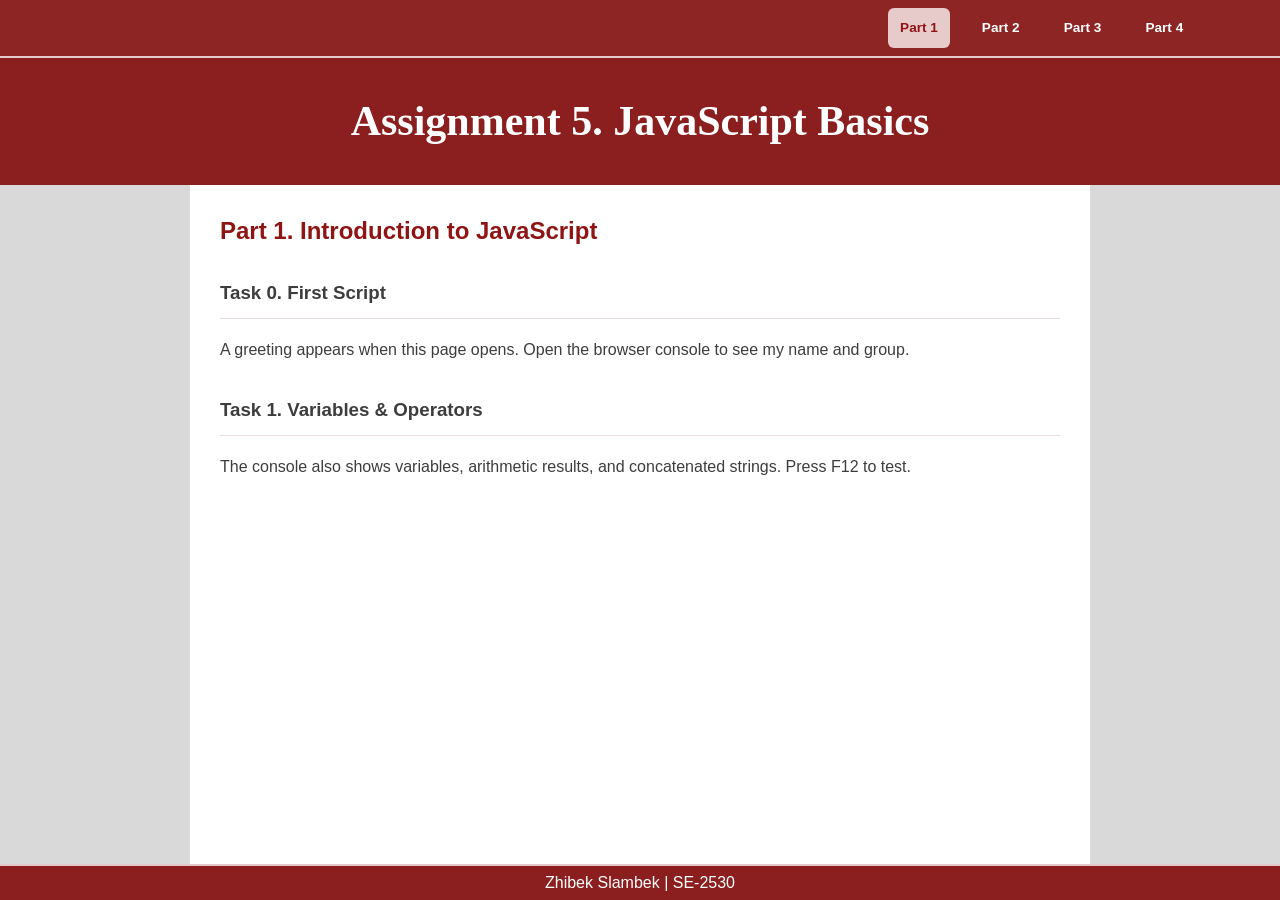
<file: index.html>
<!DOCTYPE html>
<html>
    <head>
        <meta charset="UTF-8">
        <title>Part 1 — Introduction to JavaScript</title>
        <meta name="description" content="">
        <meta name="viewport" content="width=device-width, initial-scale=1">
        <link rel="stylesheet" href="style.css">
    </head>
    <body>
        <nav class="site-header">
            <ul class="navigation-bar">
                <li><a href="index.html" aria-current="page">Part 1</a></li>
                <li><a href="part 2/index.html">Part 2</a></li>
                <li><a href="part 3/index.html">Part 3</a></li>
                <li><a href="part 4/index.html">Part 4</a></li>
            </ul>
        </nav>

        <header class="header">
            <h1>Assignment 5. JavaScript Basics </h1>
        </header>
        <main class="content">
            <h2>Part 1. Introduction to JavaScript</h2>
            <h3>Task 0. First Script</h3>
            <p>A greeting appears when this page opens. Open the browser console to see my name and group.</p>
            <h3>Task 1. Variables &amp; Operators</h3>
            <p>The console also shows variables, arithmetic results, and concatenated strings. Press F12 to test.</p>
        </main>
        <footer class="site-footer"><p>Zhibek Slambek | SE-2530</p></footer>
        <script src="script.js"></script>
    </body>
</html>
</file>
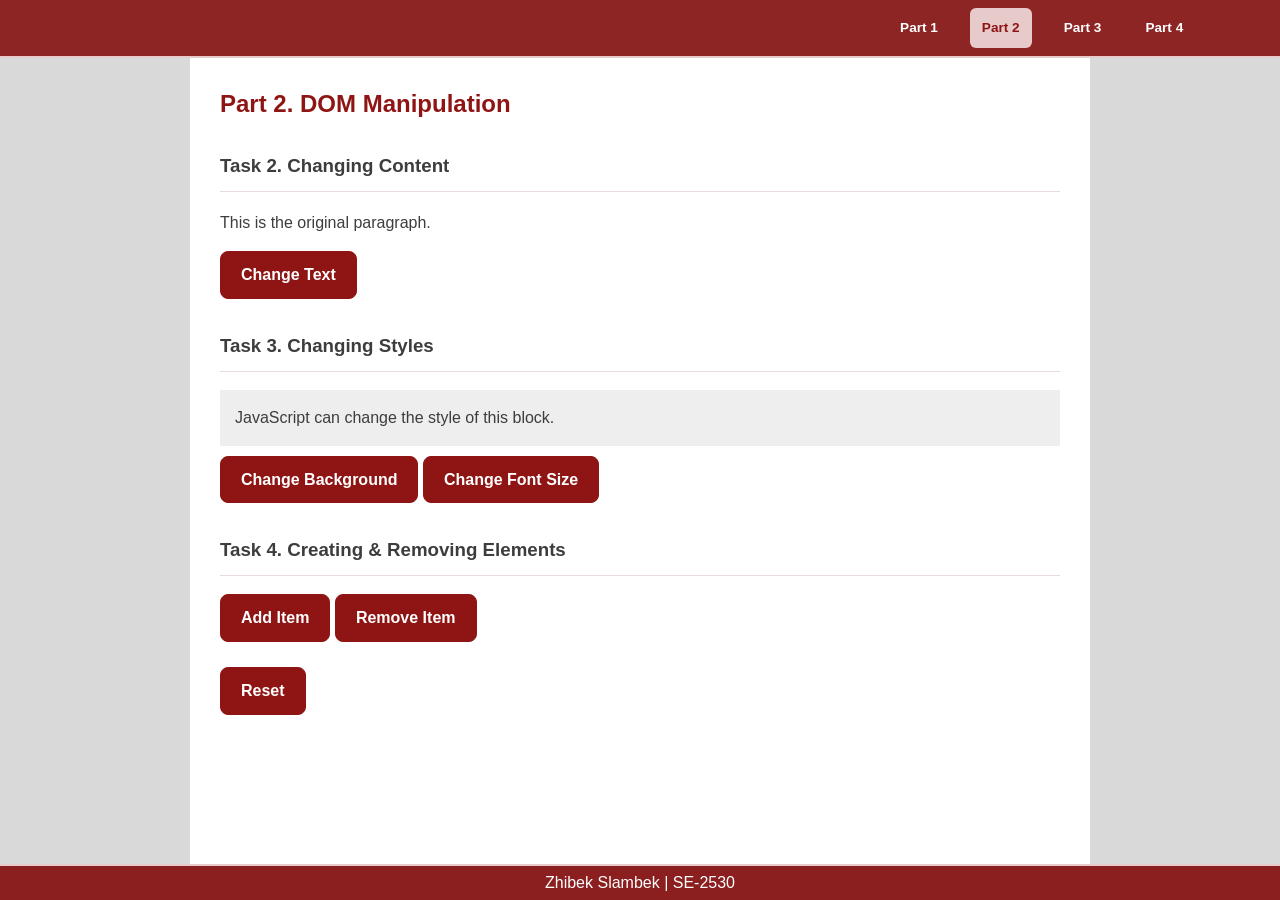
<file: part 2/index.html>
<!DOCTYPE html>
<html>
    <head>
        <meta charset="UTF-8">
        <title>Part 2 — DOM Manipulation</title>
        <meta name="description" content="">
        <meta name="viewport" content="width=device-width, initial-scale=1">
        <link rel="stylesheet" href="../style.css">
    </head>
    <body>
        <nav class="site-header">
            <ul class="navigation-bar">
                <li><a href="../index.html">Part 1</a></li>
                <li><a href="index.html" aria-current="page">Part 2</a></li>
                <li><a href="../part 3/index.html">Part 3</a></li>
                <li><a href="../part 4/index.html">Part 4</a></li>
            </ul>
        </nav>
        <main class="content">
            <h2>Part 2. DOM Manipulation</h2>

            <h3>Task 2. Changing Content</h3>
            <p id="message">This is the original paragraph.</p>
            <button id="change-text" type="button" class="button">Change Text</button>

            <h3>Task 3. Changing Styles</h3>
            <div id="style-box">JavaScript can change the style of this block.</div>
            <button id="change-background" type="button" class="button">Change Background</button>
            <button id="change-font-size" type="button" class="button">Change Font Size</button>

            <h3>Task 4. Creating &amp; Removing Elements</h3>
            <ul id="item-list"></ul>
            <button id="add-item" type="button" class="button">Add Item</button>
            <button id="remove-item" type="button" class="button">Remove Item</button><br>

            <br><button id="reset" type="button" class="button">Reset</button>
        </main>
        <footer class="site-footer"><p>Zhibek Slambek | SE-2530</p></footer>
        <script src="script.js"></script>
    </body>
</html>
</file>
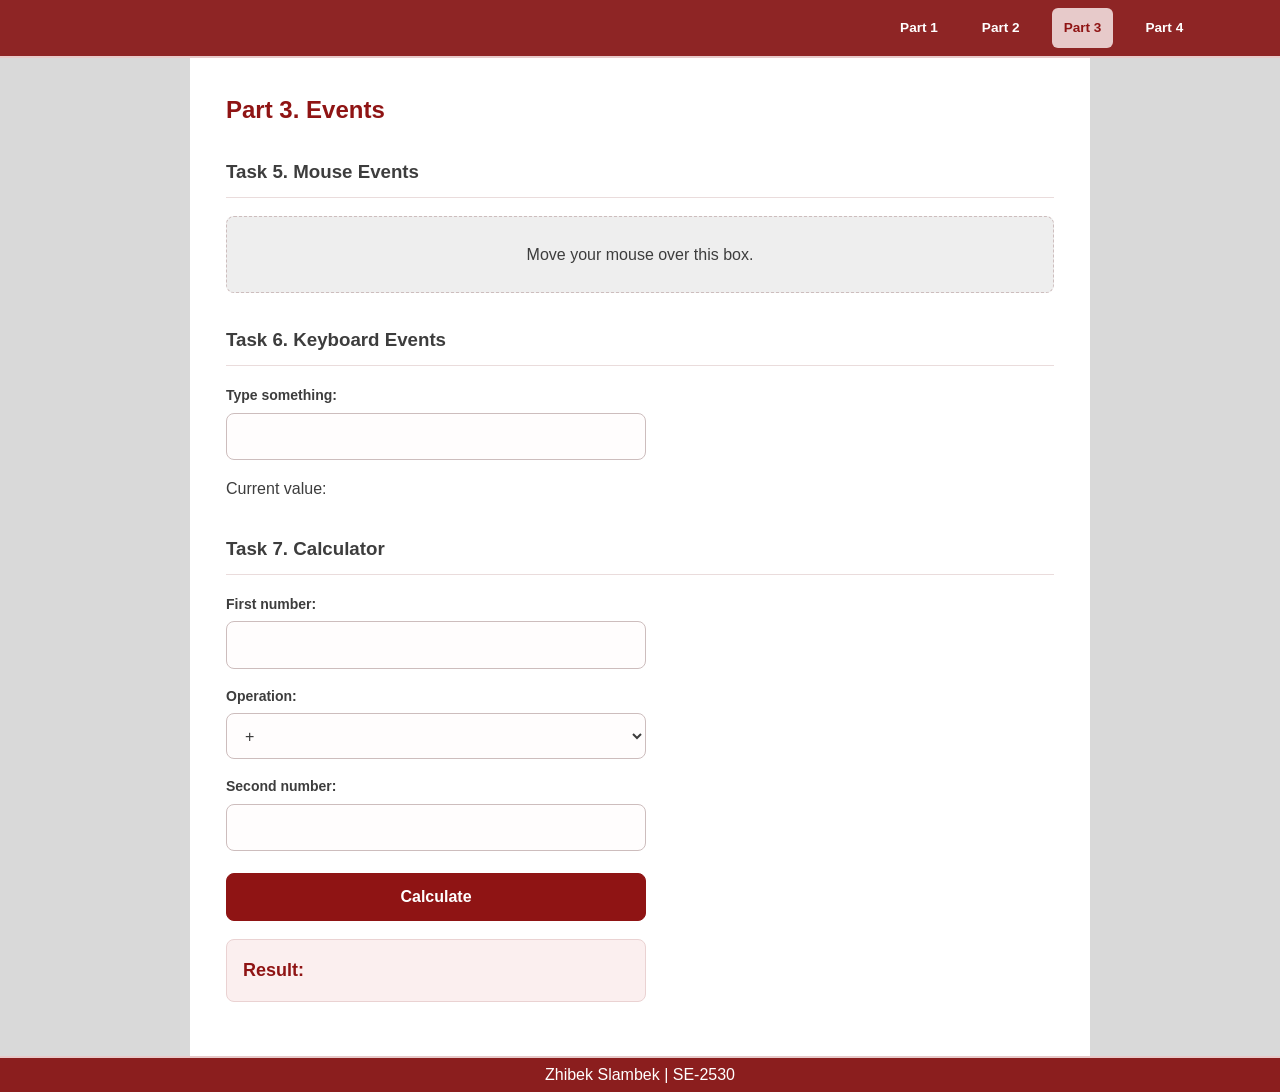
<file: part 3/index.html>
<!DOCTYPE html>
<html>
    <head>
        <meta charset="UTF-8">
        <title>Part 3 — Events</title>
        <meta name="description" content="">
        <meta name="viewport" content="width=device-width, initial-scale=1">
        <link rel="stylesheet" href="../style.css">
    </head>
    <body>
        <nav class="site-header">
            <ul class="navigation-bar">
                <li><a href="../index.html">Part 1</a></li>
                <li><a href="../part 2/index.html">Part 2</a></li>
                <li><a href="index.html" aria-current="page">Part 3</a></li>
                <li><a href="../part 4/index.html">Part 4</a></li>
            </ul>
        </nav>
        <main class="content events-page">
            <h2>Part 3. Events</h2>

            <h3>Task 5. Mouse Events</h3>
            <div id="mouse-box">Move your mouse over this box.</div>

            <h3>Task 6. Keyboard Events</h3>
            <label for="keyboard-input">Type something:</label>
            <input id="keyboard-input" type="text">
            <p>Current value: <span id="current-value"></span></p>

            <h3>Task 7. Calculator</h3>
            <label for="first-number">First number:</label>
            <input id="first-number" type="number" step="any">
            <label for="operation">Operation:</label>
            <select id="operation">
                <option value="+">+</option>
                <option value="-">−</option>
                <option value="*">×</option>
                <option value="/">÷</option>
            </select>
            <label for="second-number">Second number:</label>
            <input id="second-number" type="number" step="any">
            <button id="calculate" type="button" class="button">Calculate</button>
            <p id="calculation-result" aria-live="polite">Result:</p>
        </main>
        <footer class="site-footer"><p>Zhibek Slambek | SE-2530</p></footer>
        <script src="script.js"></script>
    </body>
</html>
</file>
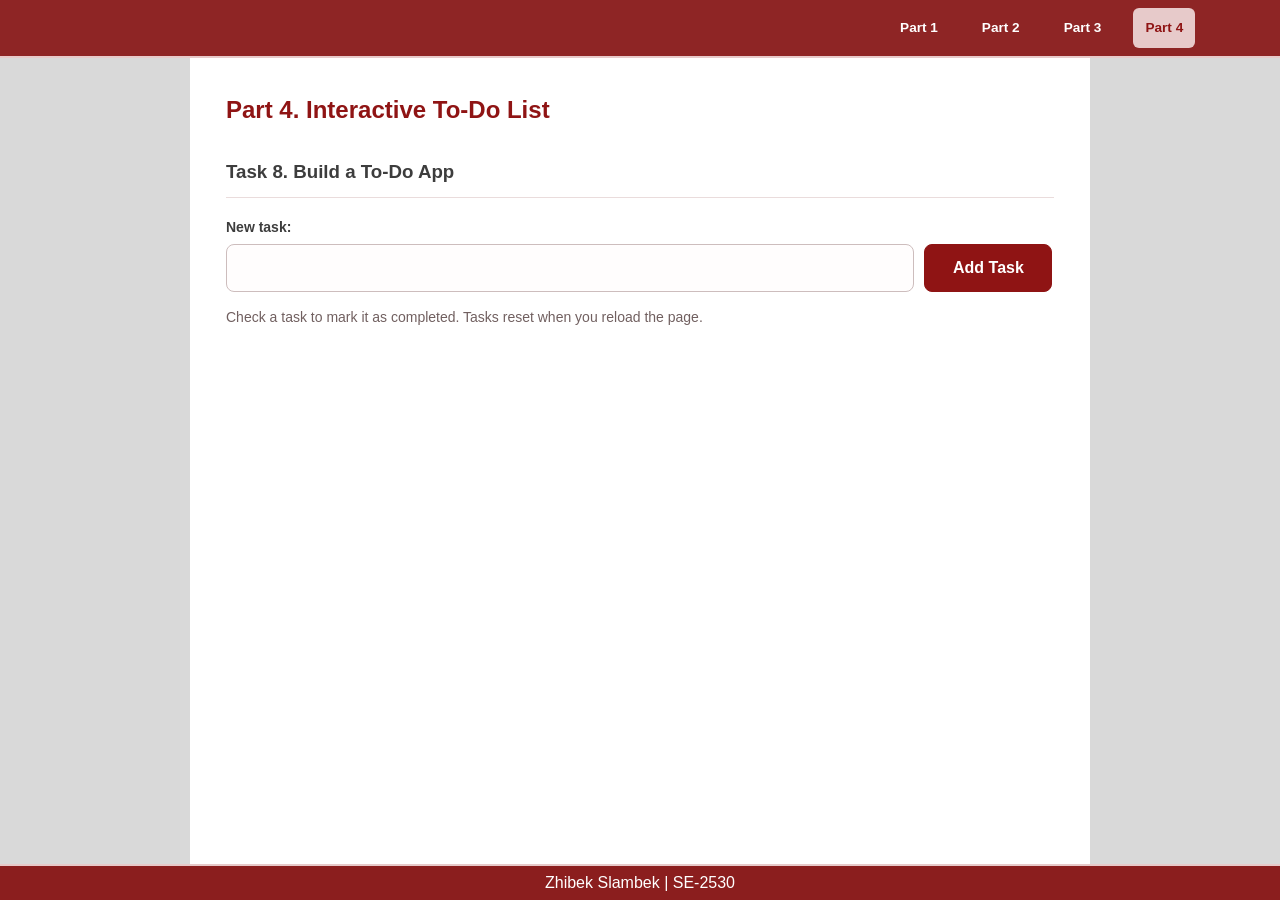
<file: part 4/index.html>
<!DOCTYPE html>
<html>
    <head>
        <meta charset="UTF-8">
        <title>Part 4 — Interactive To-Do List</title>
        <meta name="description" content="">
        <meta name="viewport" content="width=device-width, initial-scale=1">
        <link rel="stylesheet" href="../style.css">
    </head>
    <body>
        <nav class="site-header">
            <ul class="navigation-bar">
                <li><a href="../index.html">Part 1</a></li>
                <li><a href="../part 2/index.html">Part 2</a></li>
                <li><a href="../part 3/index.html">Part 3</a></li>
                <li><a href="index.html" aria-current="page">Part 4</a></li>
            </ul>
        </nav>
        <main class="content todo-page">
            <h2>Part 4. Interactive To-Do List</h2>
            <h3>Task 8. Build a To-Do App</h3>
            <label for="task-input">New task:</label>
            <input id="task-input" type="text">
            <button id="add-task" type="button" class="button">Add Task</button>
            <p>Check a task to mark it as completed. Tasks reset when you reload the page.</p>
            <ul id="task-list"></ul>
        </main>
        <footer class="site-footer"><p>Zhibek Slambek | SE-2530</p></footer>
        <script src="script.js"></script>
    </body>
</html>
</file>
<file: style.css>
:root {
    color-scheme: dark;
    --background: #d9d9d9;
    --border: #e9cdcdfb;
    --surface: #8b1e1e;
    --text: #3d3d3d;
    --muted: #c33434;
    --accent: #8f1414;
    --field: #931f1fc9;
}

* {
    box-sizing: border-box;
}

body {
    margin: 0;
    background: var(--background);
    color: var(--text);
    font-family: Arial, Helvetica, sans-serif;
    line-height: 1.6;
    min-height: 100vh;
    display: flex;
    flex-direction: column;
}

.content > h1 {
    font-family: Arial, Helvetica, sans-serif;
    font-size: 3rem;
    font-weight: 700;
    line-height: 1.2;
    margin: 20px 0 25px;
}

h2 {
    margin-top: 0;
    color: var(--accent);
    line-height: 1.3;
}

.navigation-bar {
    list-style: none;
    gap: 8px;
    margin: 0;
    padding: 8px;
}

.navigation-bar a {
    display: block;
    padding: 9px 12px;
    border-radius: 6px;
    text-decoration: none;
    font-size: 0.85rem;
    color: white;
    font-weight: bold;
}

.navigation-bar a:hover {
    color: #f4e2e2;
    background-color: var(--muted);
}
.navigation-bar a[aria-current="page"] {
    background: var(--border);
    color: var(--accent);
}

.header {
    background-color: var(--surface);
    color: white;
    text-align: center;
    padding: 30px;
}

.header h1 {
    font-family: "Merriweather", serif;
    font-size: 42px;
    margin: 0;
}

.header h3 {
    font-family: "Open Sans", sans-serif;
    font-weight: normal;
    margin-bottom: 0;
}


h3 {
    margin: 32px 0 18px;
    padding-bottom: 10px;
    border-bottom: 1px solid #eadcdc;
}

.site-header, .site-footer, .navigation-bar {
    display: flex;
    align-items: center;
    gap: 20px;
}

.site-header, .navigation-bar, .site-footer {
    flex-wrap: wrap;
}

.site-header {
    background-color: #8e2525;
    border-bottom: 2px solid var(--border);
    justify-content: right;
    padding: 0 6%;
    flex-direction: row;
}

.site-footer{
    background-color: var(--surface);
    border-top: 2px solid var(--border);
    color: white;
    justify-content: center;
    margin-top: auto;
    padding: 5px 6%;
}
.site-footer p {
    margin: 0;
    line-height: 24px;
}

.content {
    width: 900px;
    max-width: 100%;
    margin: 0 auto;
    padding: 30px;
    background-color: white;
    flex: 1;
}

#style-box {
    background-color: #eeeeee;
    font-size: 16px;
    padding: 15px;
    margin-bottom: 10px;
}

#mouse-box {
    background-color: #eeeeee;
    padding: 25px;
}

#task-list li {
    margin-bottom: 10px;
}

#task-list button {
    margin-left: 10px;
}

.completed {
    text-decoration: line-through;
}

/* Parts 3 and 4 */
.events-page, .todo-page {
    color-scheme: light;
    padding: 36px;
}

.events-page > label, .todo-page > label {
    display: block;
    margin: 16px 0 6px;
    font-size: 14px;
    font-weight: bold;
}

.events-page input, .events-page select, #task-input {
    width: 100%;
    min-height: 46px;
    padding: 10px 14px;
    border: 1px solid #cdbdbd;
    border-radius: 8px;
    background: #fffdfd;
    color: var(--text);
    font: inherit;
}

.events-page input, .events-page select {
    display: block;
    max-width: 420px;
}

.button {
    min-height: 44px;
    padding: 10px 20px;
    border: 1px solid var(--accent);
    border-radius: 8px;
    background: var(--accent);
    color: white;
    font: inherit;
    font-weight: bold;
    cursor: pointer;
}

.button:hover {
    background: #701010;
}

.events-page :is(input, select, button):focus-visible,
.todo-page :is(input, button):focus-visible {
    outline: 3px solid #b34b4b;
    outline-offset: 3px;
}

#calculate {
    display: block;
    width: 100%;
    max-width: 420px;
    margin-top: 22px;
}

#calculation-result {
    max-width: 420px;
    min-height: 60px;
    padding: 16px;
    border: 1px solid #ead2d2;
    border-radius: 8px;
    background: #fbefef;
    color: var(--accent);
    font-size: 18px;
    font-weight: bold;
    overflow-wrap: anywhere;
}

#mouse-box {
    border: 1px dashed #cdbdbd;
    border-radius: 8px;
    text-align: center;
}

#current-value {
    font-weight: bold;
    overflow-wrap: anywhere;
}

#task-input {
    width: calc(100% - 140px);
}

#add-task {
    width: 128px;
    margin-left: 6px;
}

.todo-page > p {
    color: #716060;
    font-size: 14px;
}

#task-list {
    list-style: none;
    padding: 0;
    margin-top: 28px;
}

#task-list li {
    display: flex;
    align-items: center;
    justify-content: space-between;
    gap: 16px;
    padding: 14px 16px;
    border: 1px solid #eadcdc;
    border-radius: 10px;
    background: #fffafa;
}

#task-list label {
    display: flex;
    align-items: center;
    gap: 12px;
    min-width: 0;
    cursor: pointer;
}

#task-list input {
    width: 18px;
    height: 18px;
    margin: 0;
    flex-shrink: 0;
    accent-color: var(--accent);
}

#task-list span {
    overflow-wrap: anywhere;
}

#task-list .completed {
    color: #807373;
}

#task-list button {
    flex-shrink: 0;
    margin-left: 0;
    padding: 8px 14px;
    background: white;
    color: var(--accent);
    font-size: 14px;
}

#task-list button:hover {
    background: #f6e2e2;
}
</file>
